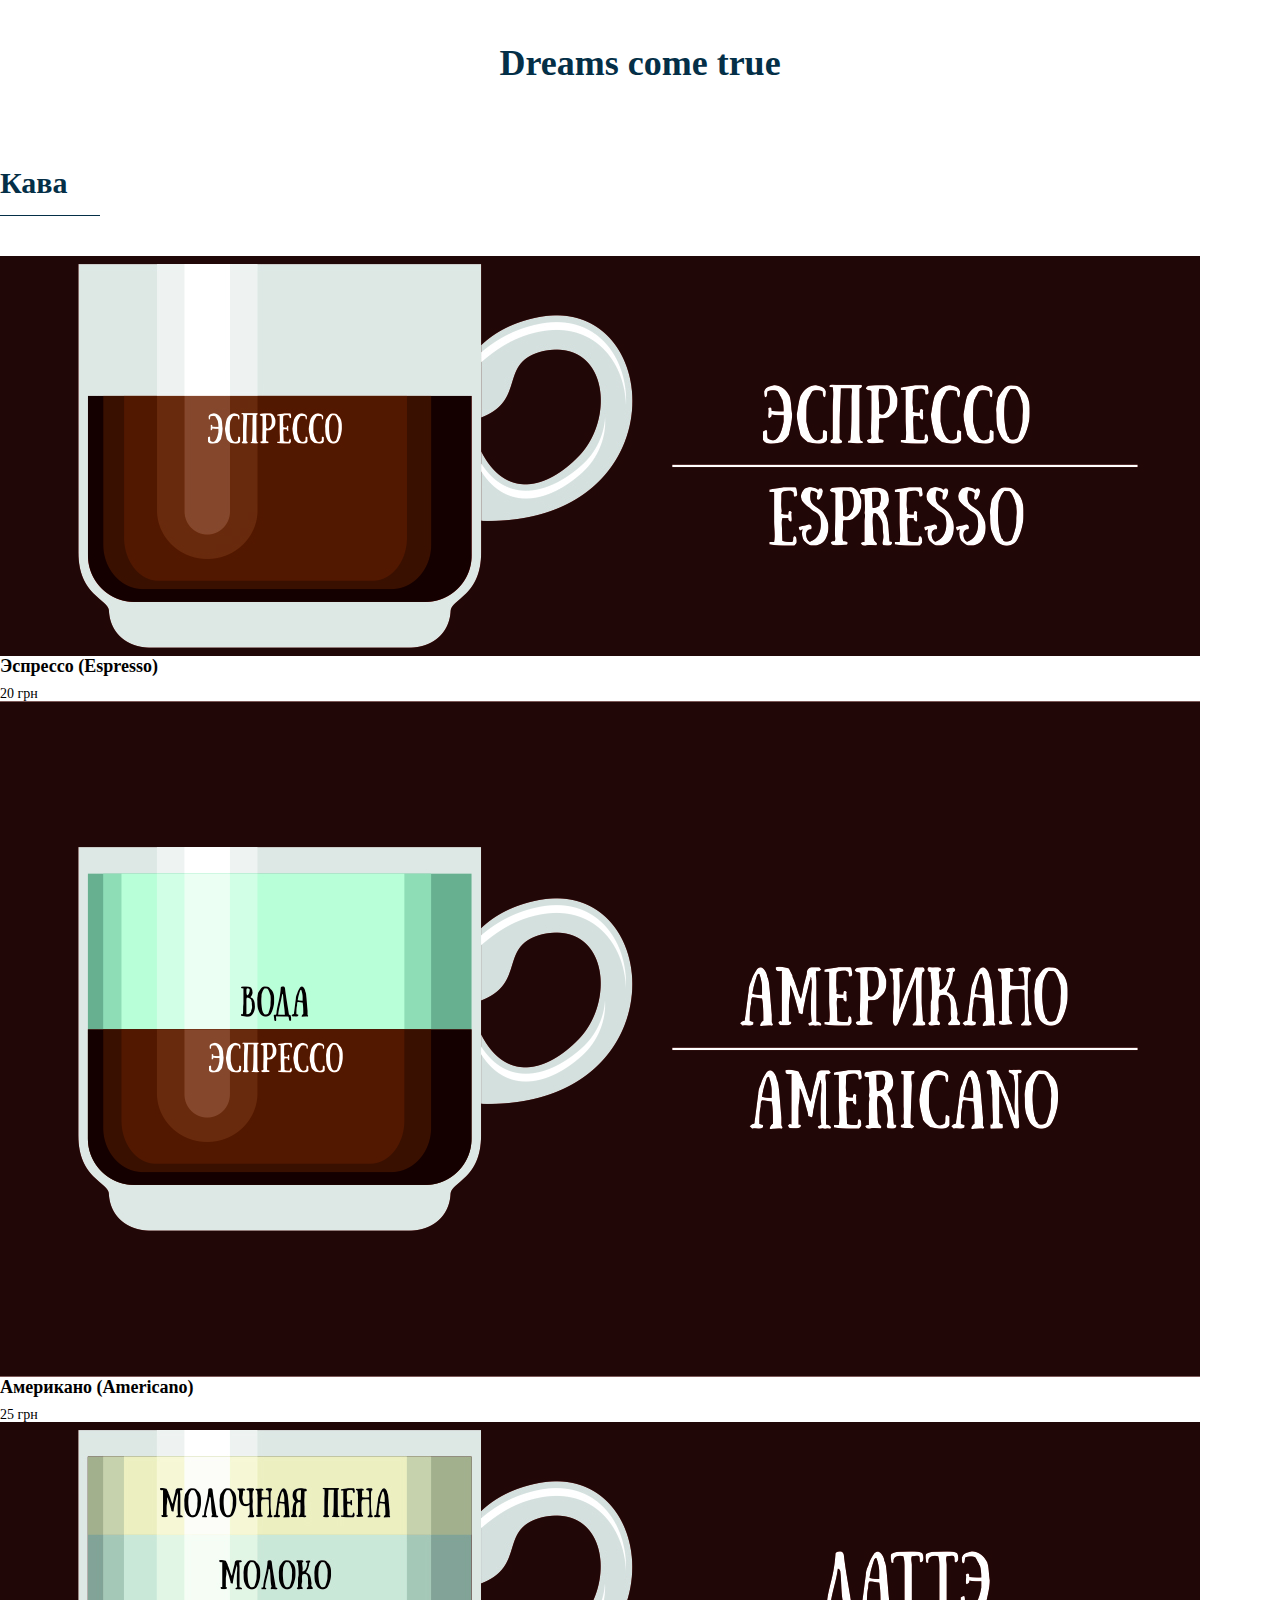
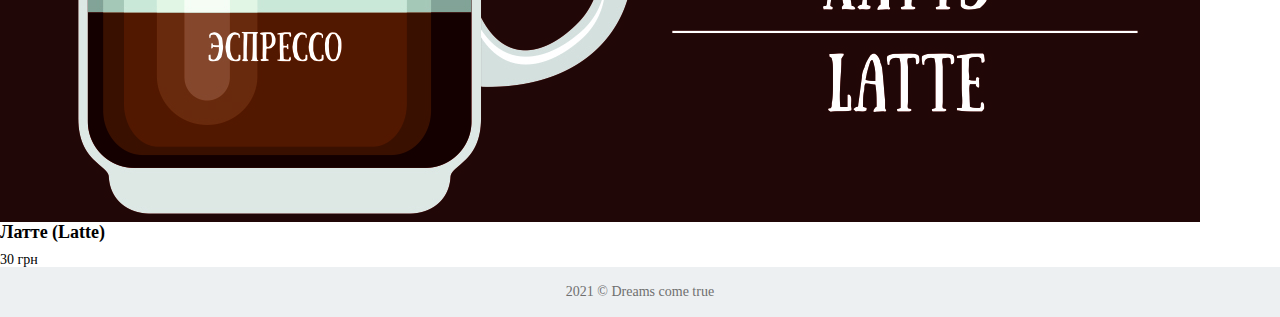
<file: index.html>
<!DOCTYPE html>
<html lang="en_US">
  <head>
    <meta charset="UTF-8" />
    <meta http-equiv="X-UA-Compatible" content="IE=edge" />
    <meta name="viewport" content="width=device-width, initial-scale=1.0" />
    <link rel='stylesheet' href='css/style.css'>
    <link href="https://fonts.googleapis.com/css2?family=Montserrat:wght@400;700&display=swap" rel="stylesheet" />
    <title>Dreams come true</title>
  </head>
  <body>
    <!--main section -->
    <section id="wrapper">
      <header>
      <div class="three"><h1>Dreams come true</h1></div>
    </header>
    <div class="main_container">
     <h2>Кава</h2>
     <div class="coffe_content">
      <div class="coffe_item">
        <img src="img/recept-espresso.jpg">
        <div class="two"><h3>Эспрессо (Espresso)</h3></div>
        <div class="price"><span>20 грн</span></div>
      </div>
            <div class="coffe_item">
        <img src="img/recept-amerikano.jpg">
        <div class="two"><h3>Американо (Americano)</h3></div>
        <div class="price"><span>25 грн</span></div>
      </div>
            <div class="coffe_item">
        <img src="img/recept-kofe-latte.jpg">
        <div class="two"><h3>Латте (Latte)</h3></div>
        <div class="price"><span>30 грн</span></div>
      </div>
     </div>
     
 </div>
    </section>
  </body>
  <footer id="footer">
    <div class="bottom"><span>2021 © Dreams come true</span></div>
  </footer>
</html>
</file>
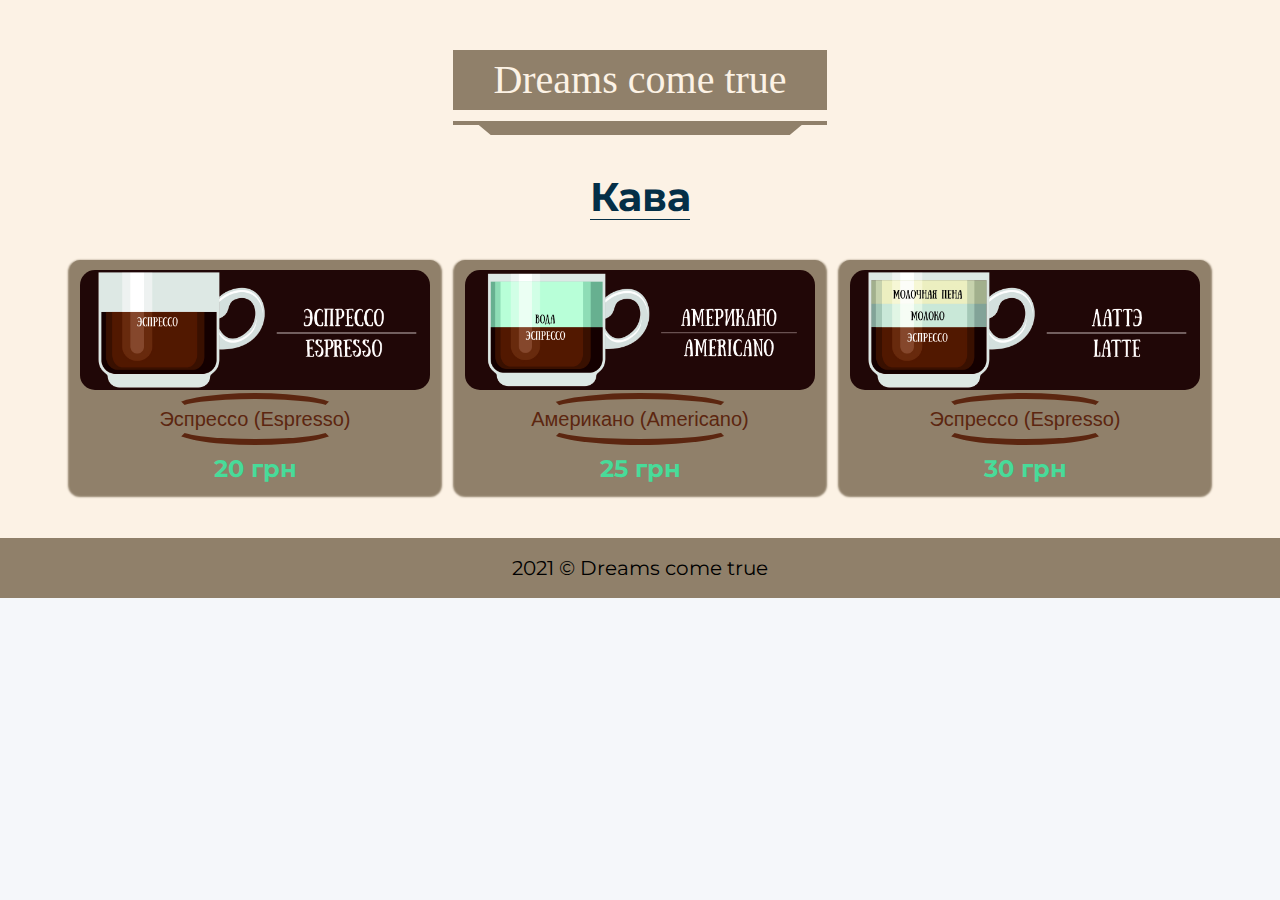
<file: resume/index.html>
<!DOCTYPE html>
<html lang="en_US">
  <head>
    <meta charset="UTF-8" />
    <meta http-equiv="X-UA-Compatible" content="IE=edge" />
    <meta name="viewport" content="width=device-width, initial-scale=1.0" />
    <link rel='stylesheet' href='css/style.css'>
    <link href="https://fonts.googleapis.com/css2?family=Montserrat:wght@400;700&display=swap" rel="stylesheet" />
    <title>Dreams come true</title>
  </head>
  <body>
    <!--main section -->
    <section id="wrapper">
      <header>
      <div class="three"><h1>Dreams come true</h1></div>
    </header>
    <div class="main_container">
     <h2>Кава</h2>
     <div class="coffe_content">
      <div class="coffe_item">
        <img src="img/recept-espresso.jpg">
        <div class="two"><h3>Эспрессо (Espresso)</h3></div>
        <div class="price"><span>20 грн</span></div>
      </div>
            <div class="coffe_item">
        <img src="img/recept-amerikano.jpg">
        <div class="two"><h3>Американо (Americano)</h3></div>
        <div class="price"><span>25 грн</span></div>
      </div>
            <div class="coffe_item">
        <img src="img/recept-kofe-latte.jpg">
        <div class="two"><h3>Эспрессо (Espresso)</h3></div>
        <div class="price"><span>30 грн</span></div>
      </div>
     </div>
     
 </div>
    </section>
  </body>
  <footer id="footer">
    <div class="bottom"><span>2021 © Dreams come true</span></div>
  </footer>
</html>
</file>
<file: css/style.css>
@charset "UTF-8";
/*Обнуление*/
* {
  padding: 0;
  margin: 0;
  border: 0;
}

*, *:before, *:after {
  -moz-box-sizing: border-box;
  -webkit-box-sizing: border-box;
  box-siing: border-box;
}

:focus, :active {
  outline: none;
}

a:focus, a:active {
  outline: none;
}

nav, footer, header, aside {
  display: block;
}

html, body {
  height: 100%;
  width: 100%;
  font-size: 100%;
  line-height: 1;
  font-size: 14px;
  -ms-text-size-adjust: 100%;
  -moz-text-size-adjust: 100%;
  -webkit-text-size-adjust: 100%;
}

input, button, textarea {
  font-family: inherit;
}

input::-ms-clear {
  display: none;
}

button {
  cursor: pointer;
}

button::-moz-focus-inner {
  padding: 0;
  border: 0;
}

a, a:visited {
  text-decoration: none;
}

a:hover {
  text-decoration: none;
}

ul li {
  list-style: none;
}

img {
  vertical-align: top;
}

h1, h2, h3, h4, h5, h6 {
  font-size: inherit;
  font-weight: inherit;
}

body.lock {
  overflow: hidden;
}

/*--------------------*/
.sider-item {
  background: #fff;
  border-radius: 10px;
  overflow: hidden;
  max-width: 270px;
  -webkit-box-shadow: 0px 2px 2px 2px #edf0f2;
          box-shadow: 0px 2px 2px 2px #edf0f2;
}

.slider-img {
  position: relative;
}

.slider-rating {
  display: -webkit-box;
  display: -ms-flexbox;
  display: flex;
  background: #FFFFFF;
  margin: 0;
  width: 160px;
  height: 20px;
  position: absolute;
  bottom: 0px;
  -webkit-box-align: center;
      -ms-flex-align: center;
          align-items: center;
  padding-left: 11px;
  font-size: 12px;
  line-height: 12px;
}
.slider-rating .midle {
  font-weight: 700;
  color: #FFBB00;
  padding: 0px 10px 0px 0px;
}
.slider-rating .star {
  display: -webkit-box;
  display: -ms-flexbox;
  display: flex;
}
.slider-rating .star .star-item {
  background: url(/img/star.svg) no-repeat;
  width: 13px;
  height: 12px;
  display: block;
  padding: 0px 10px 10px 10px;
}
.slider-rating .star .star_half {
  background: url(/img/star_half.svg) no-repeat;
  width: 13px;
  height: 12px;
  display: block;
  padding: 0px 8px 10px 10px;
}
.slider-rating .all {
  color: #6F6F6F;
  font-weight: 300;
}

.slider-text {
  padding: 10px 25px 10px 20px;
}
.slider-text .title {
  font-size: 20px;
  font-weight: 700;
  line-height: 24px;
  padding: 0px 0px 16px 0px;
}
.slider-text .subtitle {
  color: #6F6F6F;
}
.slider-text .price {
  display: -webkit-box;
  display: -ms-flexbox;
  display: flex;
  -webkit-box-pack: justify;
      -ms-flex-pack: justify;
          justify-content: space-between;
}
.slider-text .price .sale {
  color: #21C681;
}
.slider-text .country {
  display: -webkit-box;
  display: -ms-flexbox;
  display: flex;
  -webkit-box-pack: justify;
      -ms-flex-pack: justify;
          justify-content: space-between;
}
.slider-text .country a {
  color: #1C69D4;
  text-decoration: underline;
}

.slider-button {
  text-align: center;
  margin: 20px 0px 30px 0px;
}
.slider-button a {
  padding: 6px 58px 6px 58px;
  background: #042F47;
  border-radius: 3px;
  color: #21C681;
  text-transform: uppercase;
}

#header .top {
  display: none;
}
#header .top .top_header {
  display: -webkit-box;
  display: -ms-flexbox;
  display: flex;
  -webkit-box-align: center;
      -ms-flex-align: center;
          align-items: center;
  -webkit-box-pack: justify;
      -ms-flex-pack: justify;
          justify-content: space-between;
  height: 50px;
}
#header .top .registr img {
  margin: 0px 10px 0px 0px;
}
#header .top .lang ul {
  margin: 0;
  padding: 0;
}
#header .top .lang ul li:hover ul.sub-menu-lang {
  display: block;
  visibility: visible;
}
#header .top .lang ul #menu-item-14 {
  background: url(/img/flag_en.svg) 5px 12px/27px no-repeat;
}
#header .top .lang ul #menu-item-15 {
  background: url(/img/flag_de.svg) 5px 12px/27px no-repeat;
}
#header .top .lang ul li {
  list-style-type: none;
  background: none;
  margin-bottom: 0;
  padding: 0;
}
#header .top .lang ul li a {
  display: block;
  width: 95px;
  height: 40px;
  background-position: 7px 7px;
  background-size: 24px;
  padding: 11px 30px 7px 40px;
  font-size: 15px;
  color: #243580;
  text-transform: uppercase;
  text-decoration: none;
}
#header .top .lang ul li ul.sub-menu-lang {
  display: none;
  position: absolute;
  width: auto;
  background: #fff;
  border: 1px solid #eee;
  z-index: 101;
  -webkit-box-shadow: 0 3px 5px #575656;
          box-shadow: 0 3px 5px #575656;
}
#header .top .lang li#menu-item-14 > a:after {
  content: "";
  position: absolute;
  right: 15px;
  top: 20px;
  display: block;
  width: 12px;
  height: 8px;
  background: url(/img/arrow_lang.svg) no-repeat;
}
#header .nav {
  position: relative;
  height: 45px;
  background: #ffffff;
  z-index: 100;
  -webkit-box-shadow: 0px 2px 0px #edf0f2;
          box-shadow: 0px 2px 0px #edf0f2;
}
#header .nav .row {
  display: -webkit-box;
  display: -ms-flexbox;
  display: flex;
  -ms-flex-wrap: wrap;
      flex-wrap: wrap;
  -webkit-box-pack: justify;
      -ms-flex-pack: justify;
          justify-content: space-between;
  height: 45px;
}
#header .nav .logo {
  z-index: 102;
  text-decoration: none;
  display: -webkit-box;
  display: -ms-flexbox;
  display: flex;
  -webkit-box-pack: center;
      -ms-flex-pack: center;
          justify-content: center;
  -webkit-box-align: center;
      -ms-flex-align: center;
          align-items: center;
  -webkit-column-gap: 10px;
     -moz-column-gap: 10px;
          column-gap: 10px;
  -ms-flex-item-align: center;
      -ms-grid-row-align: center;
      align-self: center;
  margin-left: 15px;
}
#header .nav .logo img {
  height: 32px;
  width: 32px;
}
#header .nav .logo span {
  font-style: normal;
  font-weight: 600;
  line-height: 20px;
  font-size: 18px;
  color: #042F47;
}
#header .nav .nav_menu {
  -webkit-box-ordinal-group: 4;
      -ms-flex-order: 3;
          order: 3;
  -ms-flex-item-align: center;
      -ms-grid-row-align: center;
      align-self: center;
}
#header .nav .menu_btn {
  z-index: 10;
  display: block;
  position: relative;
  cursor: pointer;
  top: 0;
  width: 20px;
  height: 16px;
  -ms-flex-item-align: center;
      -ms-grid-row-align: center;
      align-self: center;
  text-align: center;
  margin-right: 15px;
  margin-left: 25px;
}
#header .nav .menu_btn .line {
  display: block;
  position: relative;
  width: 20px;
  height: 2px;
  background: #243570;
  border-radius: 2px;
  top: 8px;
}
#header .nav .menu_btn .line:before, #header .nav .menu_btn .line:after {
  display: block;
  position: absolute;
  width: 20px;
  height: 2px;
  background: #243570;
  border-radius: 2px;
  content: "";
  -webkit-transition-duration: 0.3s, 0.3s;
          transition-duration: 0.3s, 0.3s;
}
#header .nav .menu_btn .line:before {
  top: 8px;
}
#header .nav .menu_btn .line:after {
  top: -8px;
}
#header .nav .search-container {
  width: 45px;
  height: 21px;
  background: #042F47;
  -ms-flex-item-align: center;
      -ms-grid-row-align: center;
      align-self: center;
  text-align: center;
  border-radius: 3px;
  margin-left: auto;
  z-index: 5;
}
#header .nav .search-activator {
  background: 0 0;
  border: none;
  padding: 0;
  margin: 0;
  cursor: pointer;
}
#header .nav .search-activator span {
  display: block;
  height: 24px;
  width: 24px;
  background: url("/img/search.svg") no-repeat;
  background-size: 15px 15px;
  background-position: center;
}
#header .nav #searchform {
  display: -webkit-box;
  display: -ms-flexbox;
  display: flex;
  padding-top: 10px;
}
#header .nav .search-form {
  display: none;
}
#header .nav.fixed {
  position: fixed;
  top: 0;
  left: 0;
  right: 0;
}

.social-widget,
.menu .social-widget {
  display: block;
  width: 50%;
}
.social-widget .social,
.menu .social-widget .social {
  display: -webkit-box;
  display: -ms-flexbox;
  display: flex;
  -webkit-box-pack: start;
      -ms-flex-pack: start;
          justify-content: flex-start;
  -webkit-column-gap: 20px;
     -moz-column-gap: 20px;
          column-gap: 20px;
}
.social-widget .social a,
.menu .social-widget .social a {
  width: 20px;
  height: 20px;
  -webkit-transition: background-image 0.1s;
  transition: background-image 0.1s;
}
.social-widget .social a.fb,
.menu .social-widget .social a.fb {
  background: url(/img/facebook.svg) no-repeat;
}
.social-widget .social a.in,
.menu .social-widget .social a.in {
  background: url(/img/instagram.svg) no-repeat;
}

.container {
  position: relative;
  max-width: 1140px;
  width: 100%;
  margin: 0 auto;
}

.site-main .container {
  padding: 0px 15px;
}

h1 {
  font-size: 36px;
  color: #042F47;
  font-weight: 700;
  line-height: 36px;
  text-align: center;
  margin: 45px 0px 45px 0px;
}

h2 {
  font-size: 30px;
  color: #042F47;
  font-weight: 700;
  line-height: 34px;
  padding: 40px 0px 40px 0px;
}
h2:after {
  content: "";
  width: 100px;
  height: 1px;
  display: block;
  background: #042F47;
  margin-top: 15px;
}

h3 {
  margin: 0 0 10px;
  font-weight: 700;
  font-size: 18px;
  line-height: 21px;
}

p {
  font-size: 16px;
  font-weight: 400;
  line-height: 24px;
}

.panel {
  display: -webkit-box;
  display: -ms-flexbox;
  display: flex;
  -webkit-box-pack: center;
      -ms-flex-pack: center;
          justify-content: center;
  text-align: center;
  -ms-flex-wrap: wrap;
      flex-wrap: wrap;
  gap: 10px;
}
.panel .panel-block {
  width: 160px;
  height: 150px;
  background-color: #EDF0F2;
  display: -webkit-box;
  display: -ms-flexbox;
  display: flex;
  -webkit-box-orient: vertical;
  -webkit-box-direction: normal;
      -ms-flex-direction: column;
          flex-direction: column;
  -webkit-box-pack: center;
      -ms-flex-pack: center;
          justify-content: center;
  gap: 15px;
}
.panel img {
  width: 50px;
  height: 60px;
}
.panel .text {
  font-size: 18px;
  font-weight: 400;
  line-height: 21px;
  height: 35px;
}

.surrogacy {
  display: -ms-grid;
  display: grid;
  gap: 15px;
  -ms-grid-columns: 1fr;
  grid-template-columns: 1fr;
  margin-bottom: 80px;
}
.surrogacy .list {
  display: -webkit-box;
  display: -ms-flexbox;
  display: flex;
  gap: 10px;
}
.surrogacy .icon {
  min-width: 90px;
  margin: 5px 0 0 -15px;
  text-align: center;
}
.surrogacy .icon p {
  font-size: 18px;
  font-weight: 400;
  line-height: 24px;
}

.feedback {
  background-color: #21C681;
  padding: 40px 15px;
  text-align: center;
}
.feedback p {
  font-size: 20px;
  font-weight: 400;
  line-height: 30px;
}

.feedback-button {
  text-transform: uppercase;
  background-color: #042F47;
  padding: 6px 25px;
  margin-top: 15px;
  color: #21C681;
  border-radius: 5px;
  font-size: 14px;
  font-weight: 400;
  line-height: 24px;
  border: 1px solid #042F47;
}
.feedback-button:hover {
  background-color: #21C681;
  color: #042F47;
}

.faq {
  margin-bottom: 80px;
}
.faq .faq-row {
  padding: 0 0 10px;
  margin: 0 0 15px;
  border-radius: 5px;
  background: #EDF0F2;
}
.faq .faq-title {
  position: relative;
  padding: 10px 50px 10px 20px;
  font-weight: 700;
  color: #042F47;
  -webkit-transition: color 0.2s;
  transition: color 0.2s;
  cursor: pointer;
  font-size: 16px;
  line-height: 24px;
}
.faq .faq-title:after {
  content: url(/img/arrow_down.svg);
  position: absolute;
  top: 25px;
  right: 20px;
  line-height: 0;
  -webkit-transition: -webkit-transform 0.4s;
  transition: -webkit-transform 0.4s;
  transition: transform 0.4s;
  transition: transform 0.4s, -webkit-transform 0.4s;
}
.faq .faq-title.active:after {
  -webkit-transform: rotateX(180deg);
          transform: rotateX(180deg);
}

.steal-text {
  -webkit-transition: max-height 0.25s ease;
  transition: max-height 0.25s ease;
  overflow: hidden;
  font-size: 16px;
  font-weight: 400;
  line-height: 24px;
  max-height: 0;
  overflow: hidden;
  padding: 0px 50px 0px 50px;
}

.zaglushka {
  height: 100px;
  background: #21C681;
}

.swiper-pagination {
  display: -webkit-box;
  display: -ms-flexbox;
  display: flex;
  gap: 15px;
  -webkit-box-pack: center;
      -ms-flex-pack: center;
          justify-content: center;
  margin-top: 60px !important;
  position: initial !important;
}

.swiper-pagination-bullet-active {
  background: #042F47 !important;
}

.swiper-pagination-bullet {
  width: 30px !important;
  height: 5px !important;
  display: block !important;
  margin-top: 15px !important;
  border-radius: 0px !important;
  background: #EDF0F2;
}

.site-footer {
  line-height: 24px;
}
.site-footer p {
  margin-bottom: 12px;
}
.site-footer .container {
  padding: 0px 15px;
}
.site-footer .footer-email {
  display: -webkit-box;
  display: -ms-flexbox;
  display: flex;
  gap: 10px;
  -webkit-box-align: center;
      -ms-flex-align: center;
          align-items: center;
}
.site-footer .social-widget {
  width: auto;
}
.site-footer .social {
  gap: 40px;
}
.site-footer .social a {
  width: 40px;
  height: 40px;
}
.site-footer .social a.fb {
  background-size: 40px;
}
.site-footer .social a.in {
  background-size: 40px;
}
.site-footer .footer-row {
  display: -webkit-box;
  display: -ms-flexbox;
  display: flex;
  -webkit-box-orient: vertical;
  -webkit-box-direction: normal;
      -ms-flex-direction: column;
          flex-direction: column;
  -webkit-box-pack: justify;
      -ms-flex-pack: justify;
          justify-content: space-between;
}
.site-footer .widget-title {
  font-size: 20px;
  line-height: 30px;
  font-weight: 700;
}
.site-footer ul li a {
  font-size: 14px;
  line-height: 30px;
  font-weight: 400;
  color: #3F3F3F;
}
.site-footer ul li a:hover {
  color: #1C69D4;
}

.footer-block-one,
.footer-block-two,
.footer-colum-two,
.footer-colum-three,
.footer-colum-four {
  border-top: 1px solid #C4C4C4;
  padding-top: 38px;
  width: 100%;
  margin-top: 40px;
}

.footer-logo {
  z-index: 102;
  text-decoration: none;
  display: -webkit-box;
  display: -ms-flexbox;
  display: flex;
  -webkit-box-pack: start;
      -ms-flex-pack: start;
          justify-content: flex-start;
  -webkit-box-align: center;
      -ms-flex-align: center;
          align-items: center;
  -webkit-column-gap: 10px;
     -moz-column-gap: 10px;
          column-gap: 10px;
  -ms-flex-item-align: center;
      -ms-grid-row-align: center;
      align-self: center;
  margin-bottom: 12px;
}
.footer-logo img {
  height: 32px;
  width: 32px;
}
.footer-logo span {
  font-style: normal;
  font-weight: 600;
  line-height: 20px;
  font-size: 18px;
  color: #042F47;
}

.bottom {
  height: 50px;
  background-color: #EDF0F2;
  color: #6F6F6F;
  text-align: center;
  font-size: 14px;
  line-height: 50px;
}

@media screen and (min-width: 768px) {
  #header .top {
    display: block;
  }
  #header .top .social-widget {
    margin-left: 15px;
  }
  #header .nav {
    height: 80px;
    background: #042F47;
    -webkit-box-shadow: none;
            box-shadow: none;
  }
  #header .nav li.menu-item.active:after {
    content: "";
    background: url(/img/menu_children.svg);
    width: 15px;
    height: 9px;
    display: inline-block;
    position: relative;
    background-repeat: no-repeat;
    background-position: center;
    right: 0px;
  }
  #header .nav ul {
    position: relative;
    display: block;
    width: 100%;
    height: 100%;
    margin: 0;
    padding: 11px 0;
    text-align: right;
    list-style-type: none;
  }
  #header .nav ul li:hover ul.sub-menu-lang {
    opacity: 1;
    visibility: visible;
    -webkit-transform: translate(0px, 0px);
            transform: translate(0px, 0px);
    pointer-events: all;
  }
  #header .nav ul li {
    position: relative;
    display: inline-block;
    width: auto;
    height: 100%;
    background: none;
    padding: 0;
    margin: 0;
  }
  #header .nav ul li a {
    display: inline-block;
    border-radius: 30px;
    text-align: center;
    color: #fff;
    text-decoration: none;
    padding: 13px 3px;
    font-size: 14px;
  }
  #header .nav ul li ul.sub-menu {
    position: absolute;
    left: 0;
    min-width: 100%;
    width: -webkit-fit-content;
    width: -moz-fit-content;
    width: fit-content;
    height: auto;
    padding: 29px 30px 34px;
    background: #fff;
    text-align: left;
    -webkit-box-shadow: 0 3px 5px #575656;
            box-shadow: 0 3px 5px #575656;
    -webkit-transform: translate(0px, 10%);
            transform: translate(0px, 10%);
    visibility: hidden;
    opacity: 0;
    -webkit-transition: all 0.3s ease 0s;
    transition: all 0.3s ease 0s;
    pointer-events: none;
  }
  #header .nav ul li ul.sub-menu li {
    display: block;
    width: 100%;
    height: auto;
    margin-bottom: 20px;
  }
  #header .nav ul li ul.sub-menu li a {
    display: inline-block;
    font-size: 17px;
    line-height: 20px;
    text-align: left;
    color: #243580;
    padding: 0;
    background: 0 0;
    text-transform: none;
  }
  #header .nav ul li ul.sub-menu li a:hover {
    color: #1C69D4;
  }
  #header .nav .row {
    height: 80px;
  }
  #header .nav .nav_menu {
    -webkit-box-ordinal-group: 1;
        -ms-flex-order: 0;
            order: 0;
  }
  #header .nav .menu {
    display: -webkit-box;
    display: -ms-flexbox;
    display: flex;
    -ms-flex-item-align: center;
        -ms-grid-row-align: center;
        align-self: center;
  }
  #header .nav .logo {
    margin-left: 15px;
  }
  #header .nav .logo span {
    color: #FFFFFF;
    font-weight: 600;
  }
  #header .nav .logo img {
    height: 40px;
    width: 40px;
  }
  #header .nav .menu_btn {
    display: none;
  }
  #header .nav .search-container {
    width: 24px;
    height: 24px;
    margin-right: 15px;
    margin-left: 0px;
  }
  #header .nav .search-activator span {
    background-size: auto;
  }
}
@media screen and (min-width: 1024px) {
  .site-footer {
    border-top: 1px solid #C4C4C4;
    padding-top: 60px;
    width: 100%;
    margin-top: 100px;
  }

  .footer-row {
    -webkit-box-orient: horizontal;
    -webkit-box-direction: normal;
        -ms-flex-direction: row;
            flex-direction: row;
    margin-bottom: 60px;
  }

  .footer-block-one,
.footer-block-two,
.footer-colum-two,
.footer-colum-three,
.footer-colum-four {
    border-top: none;
    padding-top: 38px;
    width: auto;
    margin-top: 0px;
  }

  .feedback {
    padding: 60px 125px;
  }
  .feedback p {
    font-size: 20px;
    font-weight: 400;
    line-height: 30px;
  }

  .feedback-button {
    padding: 6px 40px;
    margin-top: 45px;
  }

  .surrogacy {
    -ms-grid-columns: 1fr 1fr;
    grid-template-columns: 1fr 1fr;
  }

  .arr_back {
    background: url(/img/arr_back.svg) no-repeat;
    height: 100px;
    width: 100px;
    position: absolute;
    left: 85%;
    bottom: 90%;
  }

  .arr_next {
    background: url(/img/arr_next.svg) no-repeat;
    height: 100px;
    width: 100px;
    position: absolute;
    left: 90%;
    bottom: 90%;
  }

  #header .nav {
    height: 80px;
    background: #042F47;
    -webkit-box-shadow: none;
            box-shadow: none;
  }
  #header .nav li.menu-item.active:after {
    right: 20px;
  }
  #header .nav ul {
    padding: 11px 0;
  }
  #header .nav ul .sub-menu:hover ul.sub-menu {
    display: block;
  }
  #header .nav ul li:hover ul.sub-menu {
    display: block;
  }
  #header .nav ul li a {
    padding: 13px 20px;
    font-size: 15px;
  }
  #header .nav .menu {
    display: -webkit-box;
    display: -ms-flexbox;
    display: flex;
    -ms-flex-item-align: center;
        -ms-grid-row-align: center;
        align-self: center;
  }
  #header .nav .row {
    height: 80px;
  }
  #header .nav .logo span {
    color: #FFFFFF;
    font-size: 20px;
    font-weight: 400;
  }
  #header .nav .logo img {
    height: 40px;
    width: 40px;
  }
  #header .nav .search-container {
    width: 24px;
    height: 24px;
    -ms-flex-item-align: center;
        -ms-grid-row-align: center;
        align-self: center;
    background: none;
  }
  #header .nav .search-activator span {
    display: block;
    height: 24px;
    width: 24px;
    background-size: auto;
  }
  #header .nav .menu_btn {
    display: none;
  }
  #header .top {
    height: 50px;
    background: #fff;
    display: block;
  }

  .panel .panel-block {
    width: 260px;
    height: 250px;
  }
  .panel img {
    width: 90px;
    height: 100px;
  }
  .panel .text {
    font-size: 20px;
    font-weight: 400;
    line-height: 23px;
  }

  .site-footer .footer-row {
    -webkit-box-orient: horizontal;
    -webkit-box-direction: normal;
        -ms-flex-direction: row;
            flex-direction: row;
  }
}
@media screen and (max-width: 768px) {
  .slider {
    -webkit-box-pack: start;
        -ms-flex-pack: start;
            justify-content: start;
    gap: 0px;
  }

  .bg {
    position: absolute;
    top: 0px;
    right: 0px;
    bottom: 0px;
    width: 250px;
    overflow: hidden;
  }
  .bg .fertility_center {
    position: absolute;
    top: 0px;
    right: -210px;
    bottom: 0px;
    width: 250px;
    padding: 10px;
  }

  .menu {
    position: fixed;
    top: 46px;
    left: 0;
    width: 100%;
    height: 100%;
    background-color: #ffff;
    padding: 0px 0px 50px 15px;
    -webkit-transition: top 0.3s ease 0s;
    transition: top 0.3s ease 0s;
    overflow: auto;
    -webkit-transform: translate(-100%, 0px);
            transform: translate(-100%, 0px);
  }
  .menu .registr img {
    margin: 0px 10px 0px 0px;
  }
  .menu .mob_lang {
    display: -webkit-box;
    display: -ms-flexbox;
    display: flex;
    -webkit-box-align: center;
        -ms-flex-align: center;
            align-items: center;
    -webkit-box-pack: justify;
        -ms-flex-pack: justify;
            justify-content: space-between;
    margin: 25px 0px 25px 0px;
  }
  .menu .lang ul li:hover ul.sub-menu-lang {
    display: block;
    visibility: visible;
    margin-top: 10px;
  }
  .menu .lang ul #menu-item-14 {
    background: url(/img/flag_en.svg) no-repeat;
    background-size: 25px;
    background-position: 10px 9px;
  }
  .menu .lang ul #menu-item-15 {
    background: url(/img/flag_de.svg) no-repeat;
    background-size: 25px;
    background-position: 10px 9px;
  }
  .menu .lang ul li a {
    padding: 9px 30px 9px 50px;
    font-size: 15px;
    color: #243580;
    text-transform: uppercase;
    margin-right: 15px;
    text-decoration: none;
    position: relative;
    border: 1px solid #EDF0F2;
  }
  .menu .lang ul li ul.sub-menu-lang {
    display: none;
  }
  .menu .lang li#menu-item-14 > a:after {
    content: "";
    position: absolute;
    right: 10px;
    top: 15px;
    display: block;
    width: 12px;
    height: 8px;
    background: url(/img/arrow_lang.svg) no-repeat;
  }
  .menu .social-widget {
    padding: 0px 0px 50px 0px;
    width: 100%;
  }
  .menu .social-widget .social {
    -webkit-box-pack: center;
        -ms-flex-pack: center;
            justify-content: center;
  }
  .menu .social-widget .social a {
    width: 40px;
    height: 40px;
  }
  .menu .social-widget .social a.fb, .menu .social-widget .social a.in {
    background-size: 40px;
  }

  .menu-item a {
    font-size: 14px;
    font-weight: 700;
    line-height: 30px;
  }

  .sub-menu li {
    background: #EDF0F2;
    padding: 15px 0px 15px 60px;
    margin: 0px 20px 10px 0px;
    position: relative;
  }
  .sub-menu a {
    font-size: 18px;
    line-height: 21px;
    font-weight: 400;
  }
  .sub-menu a:before {
    content: "";
    background: url(/img/surrogate_mother.svg) no-repeat;
    height: 30px;
    width: 30px;
    display: block;
    position: absolute;
    left: 15px;
    top: 10px;
  }

  .menu.active {
    -webkit-transform: translate(0%, 0px);
            transform: translate(0%, 0px);
  }
}
#header .nav .menu_btn.active .line:before {
  top: 0;
  -webkit-transform: rotate(45deg);
          transform: rotate(45deg);
}

#header .nav .menu_btn.active .line:after {
  top: 0;
  -webkit-transform: rotate(-45deg);
          transform: rotate(-45deg);
}

#header .nav .menu_btn.active {
  text-decoration: none;
  background: #fff;
}

#header .nav .menu_btn.active .line {
  background: 0 0;
}
</file>
<file: resume/css/style.css>
* {
    box-sizing: border-box;
    margin: 0;
}
body {
  font-family: 'Montserrat', sans-serif;
  background-color: #f5f7fa;
}
li {
  color: #595959;
  font-size: 14px;
  line-height: 24px;
}
h1 {
  font-size: 45px;
  font-weight: 700;
}
#footer .bottom {
    position: relative;
    min-height: 60px;
    background: #90806a;
    display: flex;
    align-items: center;
    justify-content: center;
}
#footer span {
font-size: 20px;
}
.main_container {
    margin: 0px auto;
    background: #FCF2E5;
    padding-bottom: 15px;
    max-width: 1140px;
    margin-left: auto;
    margin-right: auto;
    width: 100%;
}
#wrapper{
background:#FCF2E5;
}
h2 {
    font-size: 40px;
    color: #042F47;
    line-height: 34px;
    padding: 20px 0px 20px 0px;
    text-align: center;
}
h2:after {
    content: "";
    width: 100px;
    height: 1px;
    display: block;
    background: #042F47;
    margin: 5px auto;
}
.coffe_content{
display: grid;
    margin: 15px 0 30px;
    gap: 40px 15px;
    grid-template-columns: 1fr 1fr 1fr;
  }
.coffe_item {
    padding: 10px;
    background: #90806a;
    border-radius: 10px;
    overflow: hidden;
    box-shadow: 0px 2px 2px 2px #90806a;
    height: fit-content;
}
    .coffe_item img {
    border-radius: 15px 15px 15px 15px;
    width: 100%;
    height: 120px;
    object-fit: cover;
    cursor: zoom-in;
  }
.title{
    font-size: 20px;
    color: #042F47;
    line-height: 34px;
    padding: 40px 0px 40px 0px;
}
.three {
  background: #FCF2E5;
  padding: 50px 20px;
  text-align: center;
} 
.three h1 {
  font-family: 'Merriweather', serif;
  position: relative;
  color: #FCF2E5;
  background: #90806A;
  font-size: 2.5em;
  font-weight: normal;
  padding: 10px 40px;
  display: inline-block;
  margin: 0;
  line-height: 1;
}
.three h1:before {
  content: ""; 
  position: absolute;
  width: 100%;
  height: 4px;
  left: 0;
  bottom: -15px;
  background: #90806A;
}
.three h1:after {
  content: ""; 
  position: absolute;
  height: 0;
  width: 80%;
  border-top: 10px solid #90806A;
  border-left: 12px solid transparent;
  border-right: 12px solid transparent;
  left: 50%;
  transform: translateX(-50%);
  bottom: -25px;
}
@media (max-width: 500px) {
  .three h1 {font-size: 1.8em;}
}
@media (max-width: 400px) {
  .three h1 {
    font-size: 1.5em;
    padding: 10px 30px;
  }
  .coffe_content{
    grid-template-columns: 1fr;
    margin: 0px 15px;
  }
}
.two {
  padding: 5px 20px;
  text-align: center;
} 
.two h3 {
  font-family: 'Open Sans', sans-serif;
  position: relative;
  color: #5C2610;
  font-size: 20px;
  font-weight: normal;
  line-height: 1;
  padding: 10px 0;
  margin: 0;
  display: inline-block;
}
.two h3:before {
  content: ""; 
  position: absolute;
  top: 50%;
  left: 50%;
  transform: translate(-50%,-50%);
  width: 80%;
  height: 100%;
  border-radius: 50%/30%;
  border: 6px solid #5C2610;
  border-left-color: transparent;
  border-right-color: transparent;
}
@media (max-width: 420px) {
  .two h3 {font-size: 2em;}
}

.price {
    text-align: center;
    font-size: 24px;
    font-weight: 700;
    color: #48DB99;
    padding-top: 10px;
}
</file>
